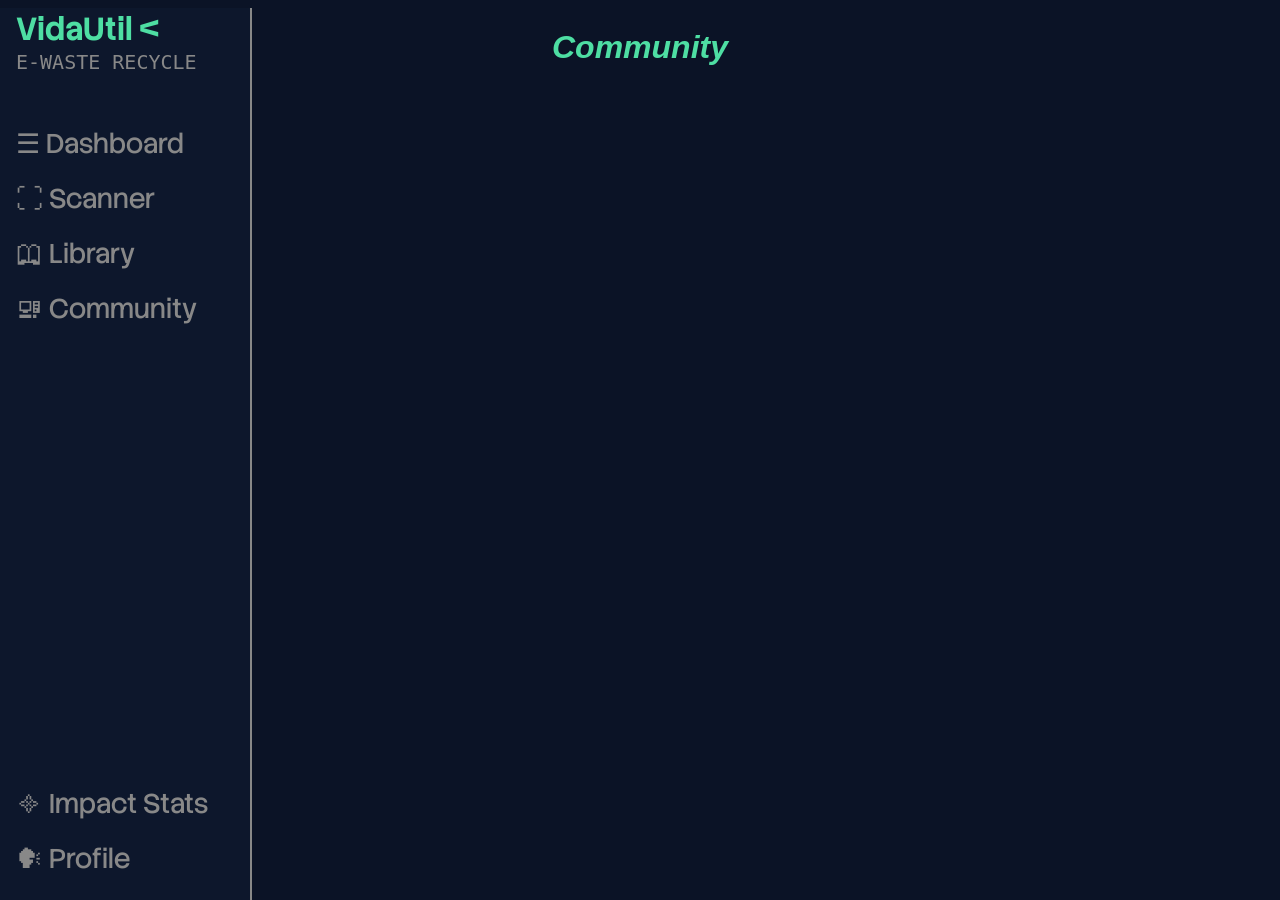
<file: community.html>
<!DOCTYPE html>
<html lang="en">
<head>
    <meta charset="UTF-8">
    <meta name="viewport" content="width=device-width, initial-scale=1.0">
    <title>E-Waste - Community</title>
    <link rel="stylesheet" href="style/style.css">
    <link rel="preconnect" href="https://fonts.googleapis.com">
    <link rel="preconnect" href="https://fonts.gstatic.com" crossorigin>
    <link href="https://fonts.googleapis.com/css2?family=Stack+Sans+Headline:wght@200..700&display=swap" rel="stylesheet">
</head>
<body>
<aside>
    <div id="logo">
        <h2 id="toggle-sidebar" style="cursor: pointer; user-select: none;">VidaUtil &lt;</h2>
        <p>E-WASTE RECYCLE</p>
    </div>
    <a id="dash" href="dashboard.html">☰ <span class="nav-text">Dashboard</span></a>
    <a id="scan" href="scanner.html">⛶ <span class="nav-text">Scanner</span></a>
    <a id="lib" href="library.html">🕮 <span class="nav-text">Library</span></a>
    <a id="com" href="community.html">🖳 <span class="nav-text">Community</span></a>
    <span class="baixo">
        <div id="bottom">
            <a id="impact" href="impact.html">᯽ <span class="nav-text">Impact Stats</span></a>
            <a id="profile" href="profile.html">🗣 <span class="nav-text">Profile</span></a>
        </div>
    </span>
</aside>

    <main>
        <h1>Community</h1>

        <div id="painel-postagem" style="display: none; background-color: rgb(13, 23, 44); padding: 20px; border-radius: 8px; margin-bottom: 30px; width: 80%; max-width: 600px; border: 1px solid rgb(78,222,163);">
            <h2 style="color: rgb(78,222,163); margin-top: 0;">New Post</h2>
            <input type="text" id="titulo-post" placeholder="Title" style="width: 100%; padding: 10px; margin-bottom: 10px; box-sizing: border-box; background: rgb(11,19,38); color: white; border: 1px solid gray; border-radius: 4px;">
            <textarea id="conteudo-post" placeholder="Content..." rows="4" style="width: 100%; padding: 10px; margin-bottom: 10px; box-sizing: border-box; background: rgb(11,19,38); color: white; border: 1px solid gray; resize: vertical; border-radius: 4px; font-family: sans-serif;"></textarea>
            
            <div style="margin-bottom: 15px; text-align: left; font-family: sans-serif;">
                <input type="file" id="imagem-post" style="color: rgb(gray); font-size: 0.9rem;">
            </div>

            <button onclick="postarMensagem()" style="padding: 10px 20px; background-color: rgb(78,222,163); color: rgb(13, 23, 44); border: none; font-weight: bold; cursor: pointer; border-radius: 4px;">Post!</button>
        </div>

        <div id="lista-postagens" style="width: 100%; display: flex; flex-direction: column; align-items: center;">
            </div>
    </main>

   <script type="module" src="scripts/firebase-db.js"></script>
    <script type="module" src="scripts/script.js"></script>
</body>
</html>
</file>
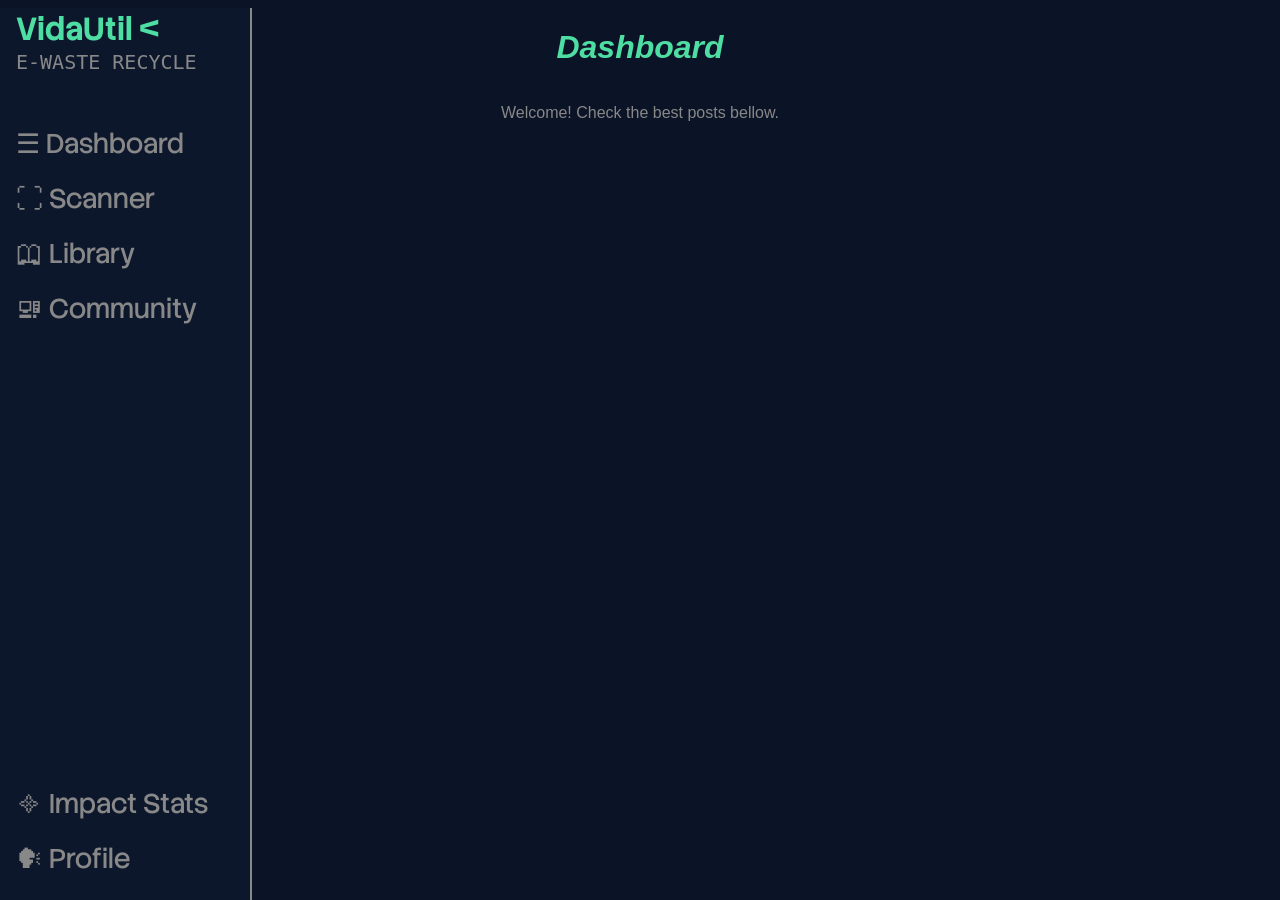
<file: dashboard.html>
<!DOCTYPE html>
<html lang="en">
<head>
    <meta charset="UTF-8">
    <meta name="viewport" content="width=device-width, initial-scale=1.0">
    <title>E-Waste - Dashboard</title>
    <link rel="stylesheet" href="style/style.css">
    <link rel="preconnect" href="https://fonts.googleapis.com">
    <link rel="preconnect" href="https://fonts.gstatic.com" crossorigin>
    <link href="https://fonts.googleapis.com/css2?family=Stack+Sans+Headline:wght@200..700&display=swap" rel="stylesheet">
</head>
<body>
   <aside>
    <div id="logo">
        <h2 id="toggle-sidebar" style="cursor: pointer; user-select: none;">VidaUtil &lt;</h2>
        <p>E-WASTE RECYCLE</p>
    </div>
    <a id="dash" href="dashboard.html">☰ <span class="nav-text">Dashboard</span></a>
    <a id="scan" href="scanner.html">⛶ <span class="nav-text">Scanner</span></a>
    <a id="lib" href="library.html">🕮 <span class="nav-text">Library</span></a>
    <a id="com" href="community.html">🖳 <span class="nav-text">Community</span></a>
    <span class="baixo">
        <div id="bottom">
            <a id="impact" href="impact.html">᯽ <span class="nav-text">Impact Stats</span></a>
            <a id="profile" href="profile.html">🗣 <span class="nav-text">Profile</span></a>
        </div>
    </span>
    </aside>

    <main>
        <h1>Dashboard</h1>
        <p style="color: rgb(136, 136, 136); margin-bottom: 30px; font-family: sans-serif;">
            Welcome! Check the best posts bellow.
        </p>
        
        <div id="melhores-postagens" style="width: 100%; display: flex; flex-direction: column; align-items: center;">
            </div>
    </main>

   <script type="module" src="scripts/firebase-db.js"></script>
    <script type="module" src="scripts/script.js"></script>
</body>
</html>
</file>
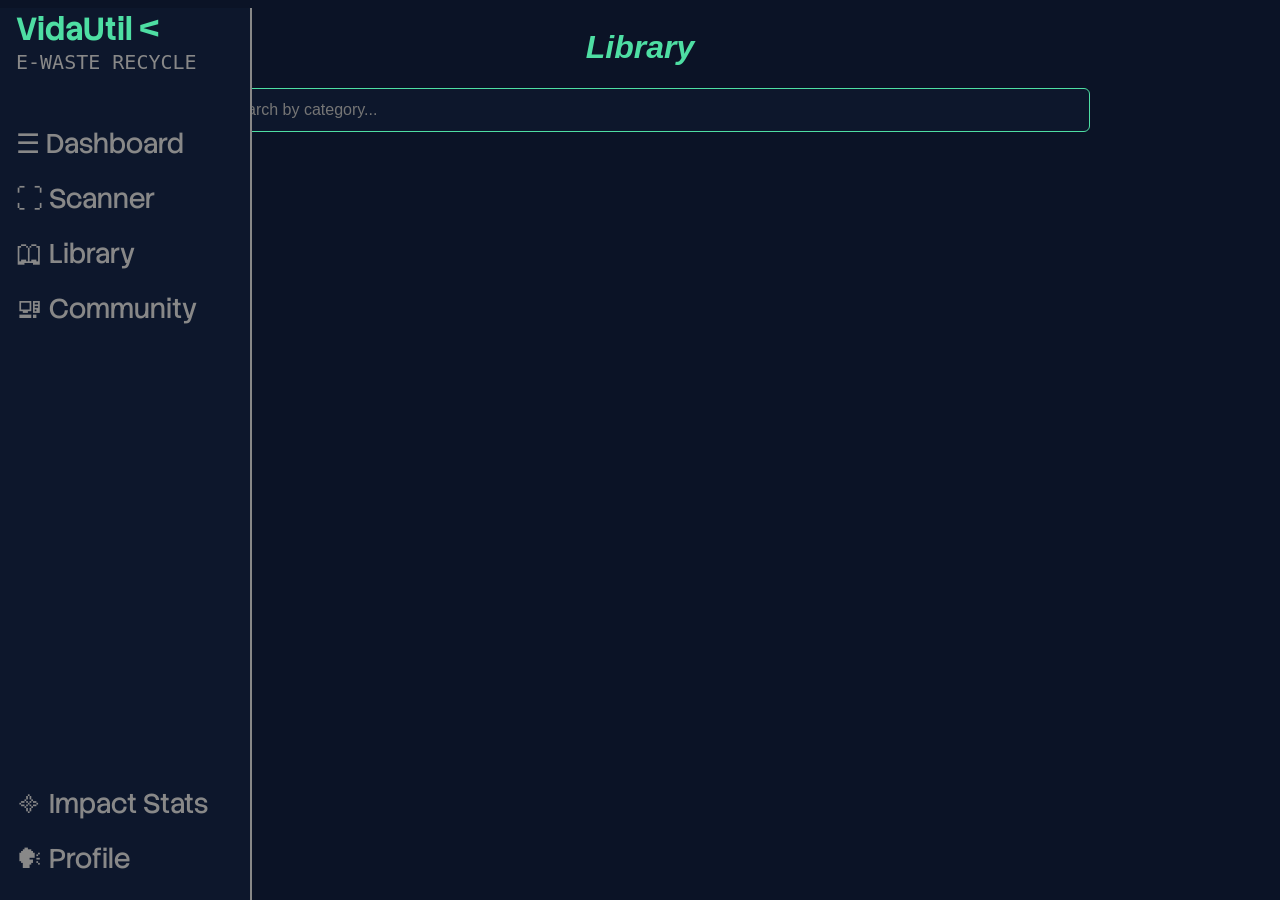
<file: library.html>
<!DOCTYPE html>
<html lang="en">
<head>
    <meta charset="UTF-8">
    <meta name="viewport" content="width=device-width, initial-scale=1.0">
    <title>E-Waste</title>
    <link rel="stylesheet" href="style/style.css">
    <link rel="preconnect" href="https://fonts.googleapis.com">
    <link rel="preconnect" href="https://fonts.gstatic.com" crossorigin>
    <link href="https://fonts.googleapis.com/css2?family=Stack+Sans+Headline:wght@200..700&display=swap" rel="stylesheet">

</head>
<body>

    <aside>
    <div id="logo">
        <h2 id="toggle-sidebar" style="cursor: pointer; user-select: none;">VidaUtil &lt;</h2>
        <p>E-WASTE RECYCLE</p>
    </div>
    <a id="dash" href="dashboard.html">☰ <span class="nav-text">Dashboard</span></a>
    <a id="scan" href="scanner.html">⛶ <span class="nav-text">Scanner</span></a>
    <a id="lib" href="library.html">🕮 <span class="nav-text">Library</span></a>
    <a id="com" href="community.html">🖳 <span class="nav-text">Community</span></a>
    <span class="baixo">
        <div id="bottom">
            <a id="impact" href="impact.html">᯽ <span class="nav-text">Impact Stats</span></a>
            <a id="profile" href="profile.html">🗣 <span class="nav-text">Profile</span></a>
        </div>
    </span>
    </aside>

   <main>
    <h1>Library</h1>
    
    <div id="painel-admin-library" style="display: none; background-color: rgb(13, 23, 44); padding: 20px; border-radius: 8px; margin-bottom: 30px; width: 80%; max-width: 600px; border: 1px solid rgb(78,222,163);">
        <h2 style="color: rgb(78,222,163); margin-top: 0;">Add New Video</h2>
        <input type="text" id="titulo-video" placeholder="Video Title" style="width: 100%; padding: 10px; margin-bottom: 10px; box-sizing: border-box; background: rgb(11,19,38); color: white; border: 1px solid gray; border-radius: 4px;">
        <input type="text" id="categoria-video" placeholder="Category (Ex: Arduino, Automation, Linux)" style="width: 100%; padding: 10px; margin-bottom: 10px; box-sizing: border-box; background: rgb(11,19,38); color: white; border: 1px solid gray; border-radius: 4px;">
        <input type="text" id="url-video" placeholder="YouTube Link" style="width: 100%; padding: 10px; margin-bottom: 15px; box-sizing: border-box; background: rgb(11,19,38); color: white; border: 1px solid gray; border-radius: 4px;">
        
        <button onclick="adicionarVideo()" style="padding: 10px 20px; background-color: rgb(78,222,163); color: rgb(13, 23, 44); border: none; font-weight: bold; cursor: pointer; border-radius: 4px;">Upload Video</button>
    </div>

    <div style="width: 80%; max-width: 900px; margin-bottom: 25px;">
        <input type="text" id="buscar-categoria" oninput="renderizarVideos()" placeholder="🔍 Search by category..." style="width: 100%; padding: 12px; box-sizing: border-box; background: rgb(13, 23, 44); color: white; border: 1px solid rgb(78,222,163); border-radius: 6px; font-size: 1rem;">
    </div>

    <div id="grid-videos" style="width: 80%; max-width: 900px; display: grid; grid-template-columns: repeat(auto-fill, minmax(250px, 1fr)); gap: 20px; margin-bottom: 40px;">
    </div>
    </main>

   <script type="module" src="scripts/firebase-db.js"></script>
    <script type="module" src="scripts/script.js"></script>
</body>
</html>
</file>
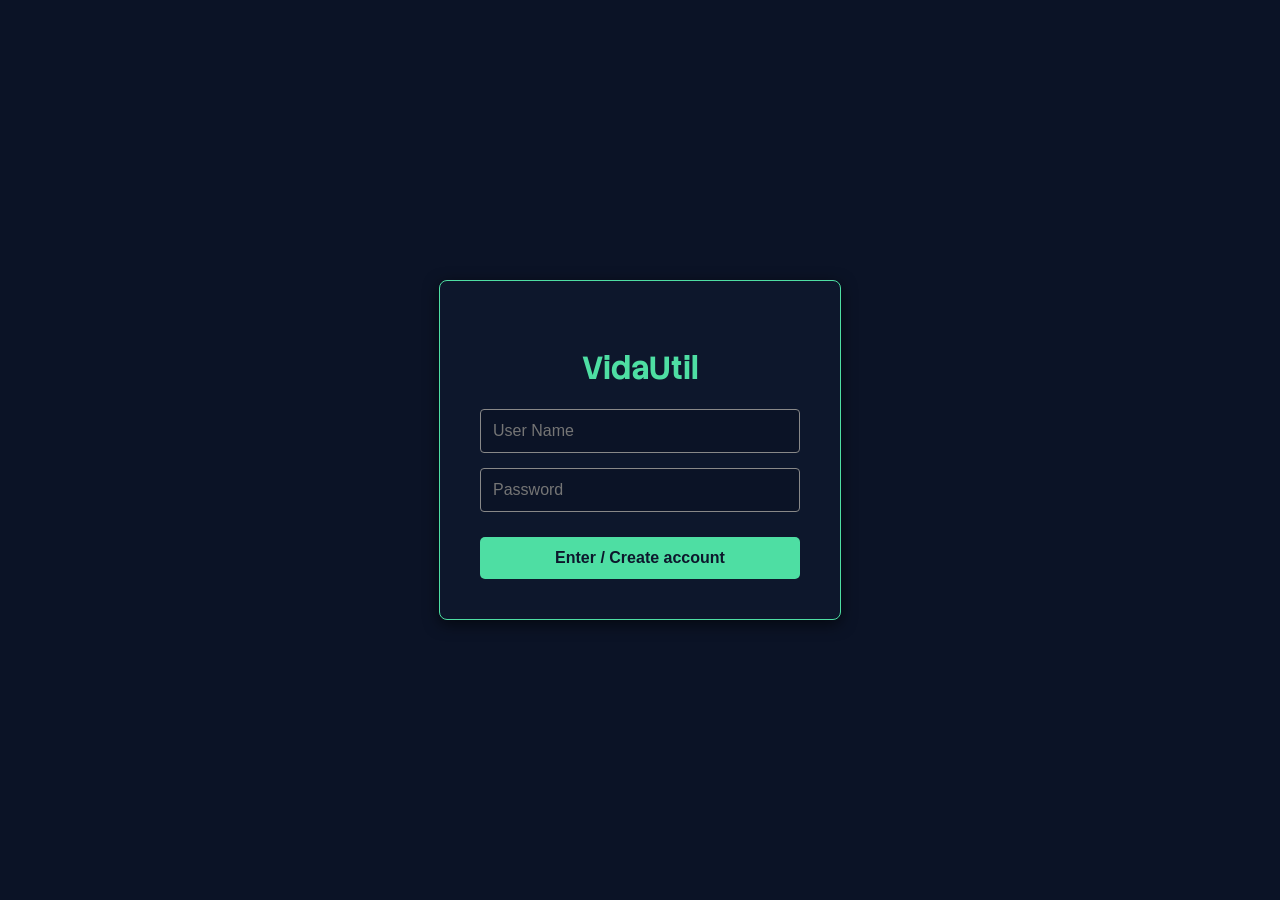
<file: login.html>
<!DOCTYPE html>
<html lang="en">
<head>
    <meta charset="UTF-8">
    <meta name="viewport" content="width=device-width, initial-scale=1.0">
    <title>E-Waste - Login</title>
    <link rel="stylesheet" href="style/style.css">
    <link href="https://fonts.googleapis.com/css2?family=Stack+Sans+Headline:wght@200..700&display=swap" rel="stylesheet">
    <style>
        body {
            background-image: url('');
            background-size: cover;
            background-position: center;
            background-repeat: no-repeat;
            height: 100vh;
            margin: 0;
            display: flex;
            justify-content: center;
            align-items: center;
            background-color: rgb(11,19,38); 
        }
        
        .login-box {
            background-color: rgb(13, 23, 44);
            padding: 40px;
            border-radius: 8px;
            box-shadow: 0px 4px 15px rgba(0, 0, 0, 0.6);
            border: 1px solid rgb(78,222,163);
            display: flex;
            flex-direction: column;
            align-items: center;
            width: 320px;
            font-family: sans-serif;
        }

        .login-box h2 {
            color: rgb(78,222,163);
            margin-bottom: 20px;
            font-family: 'Stack Sans Headline', sans-serif;
            font-size: 2rem;
        }

        .login-box input {
            width: 100%;
            padding: 12px;
            margin-bottom: 15px;
            box-sizing: border-box;
            background: rgb(11,19,38);
            color: white;
            border: 1px solid rgb(136, 136, 136);
            border-radius: 4px;
            font-size: 1rem;
        }

        .login-box input:focus {
            outline: none;
            border-color: rgb(78,222,163);
        }

        .login-box button {
            width: 100%;
            padding: 12px;
            background-color: rgb(78,222,163);
            color: rgb(13, 23, 44);
            border: none;
            font-weight: bold;
            cursor: pointer;
            border-radius: 5px;
            font-size: 1rem;
            margin-top: 10px;
        }

        .login-box button:hover {
            background-color: rgb(78, 222, 215);
        }
    </style>
</head>
<body>
    <div class="login-box">
        <h2>VidaUtil</h2>
        <form id="loginForm" onsubmit="fazerLogin(event)">
            <input type="text" id="login-nome" placeholder="User Name" required>
            <input type="password" id="login-senha" placeholder="Password" required>
            <button type="submit">Enter / Create account </button>
        </form>
    </div>

    <script type="module" src="scripts/firebase-db.js"></script>
    <script type="module" src="scripts/script.js"></script>
</body>
</html>
</file>
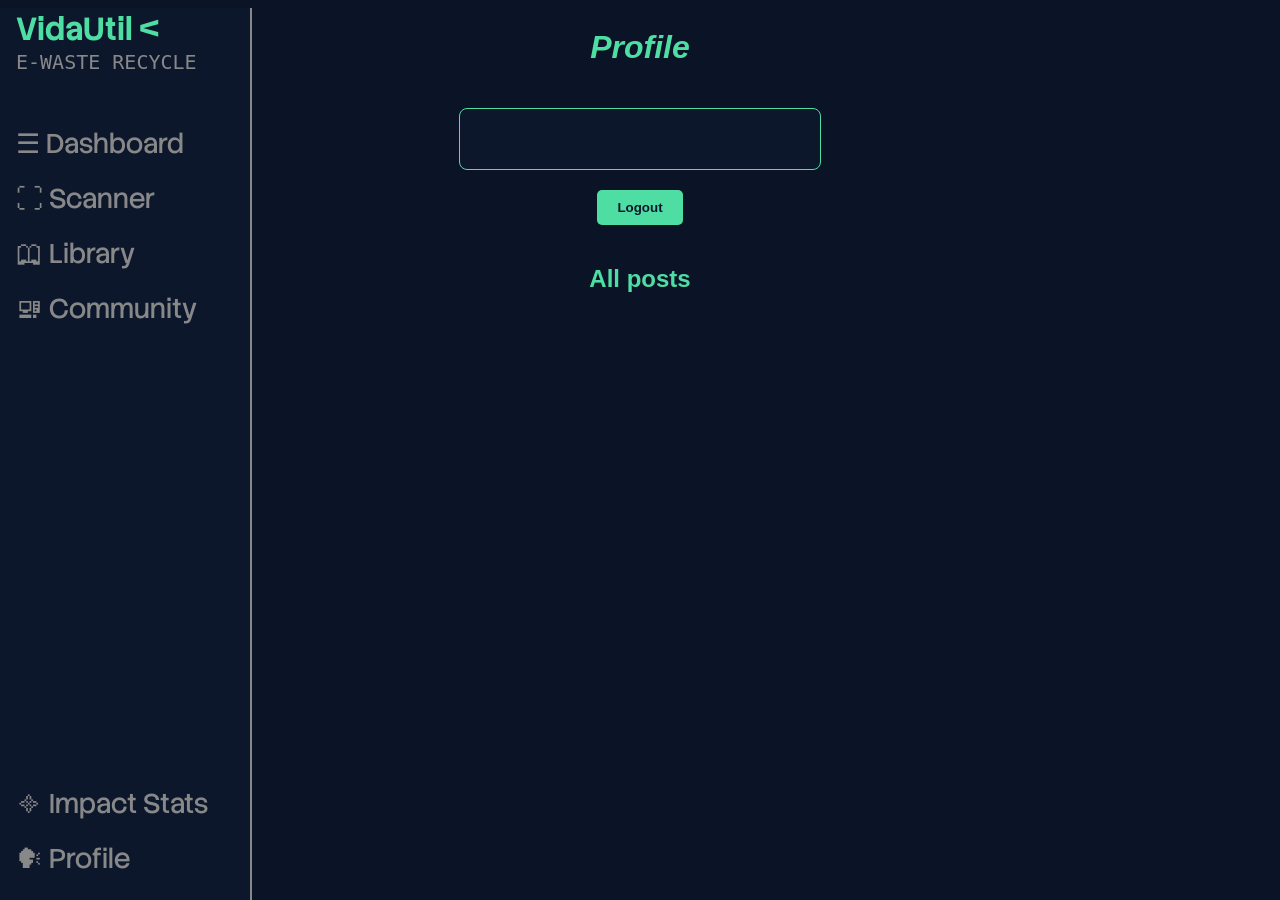
<file: profile.html>
<!DOCTYPE html>
<html lang="en">
<head>
    <meta charset="UTF-8">
    <meta name="viewport" content="width=device-width, initial-scale=1.0">
    <title>E-Waste - Profile</title>
    <link rel="stylesheet" href="style/style.css">
    <link rel="preconnect" href="https://fonts.googleapis.com">
    <link rel="preconnect" href="https://fonts.gstatic.com" crossorigin>
    <link href="https://fonts.googleapis.com/css2?family=Stack+Sans+Headline:wght@200..700&display=swap" rel="stylesheet">
</head>
<body>
   <aside>
    <div id="logo">
        <h2 id="toggle-sidebar" style="cursor: pointer; user-select: none;">VidaUtil &lt;</h2>
        <p>E-WASTE RECYCLE</p>
    </div>
    <a id="dash" href="dashboard.html">☰ <span class="nav-text">Dashboard</span></a>
    <a id="scan" href="scanner.html">⛶ <span class="nav-text">Scanner</span></a>
    <a id="lib" href="library.html">🕮 <span class="nav-text">Library</span></a>
    <a id="com" href="community.html">🖳 <span class="nav-text">Community</span></a>
    <span class="baixo">
        <div id="bottom">
            <a id="impact" href="impact.html">᯽ <span class="nav-text">Impact Stats</span></a>
            <a id="profile" href="profile.html">🗣 <span class="nav-text">Profile</span></a>
        </div>
    </span>
    </aside>

   <main>
        <h1>Profile</h1>
        <div id="info-usuario" style="background-color: rgb(13, 23, 44); padding: 30px; border-radius: 8px; margin-top: 20px; text-align: center; border: 1px solid rgb(78,222,163); min-width: 300px;">
        </div>
        <button onclick="fazerLogout()" style="margin-top: 20px; padding: 10px 20px; background-color: rgb(78,222,163); color: rgb(13, 23, 44); border: none; font-weight: bold; cursor: pointer; border-radius: 5px;">Logout</button>

        <h2 style="color: rgb(78,222,163); margin-top: 40px; font-family: sans-serif;">All posts</h2>
        <div id="posts-usuario" style="display: flex; flex-direction: column; align-items: center; margin-top: 15px; width: 100%;"></div>
    </main>

   <script type="module" src="scripts/firebase-db.js"></script>
    <script type="module" src="scripts/script.js"></script>
</body>
</html>
</file>
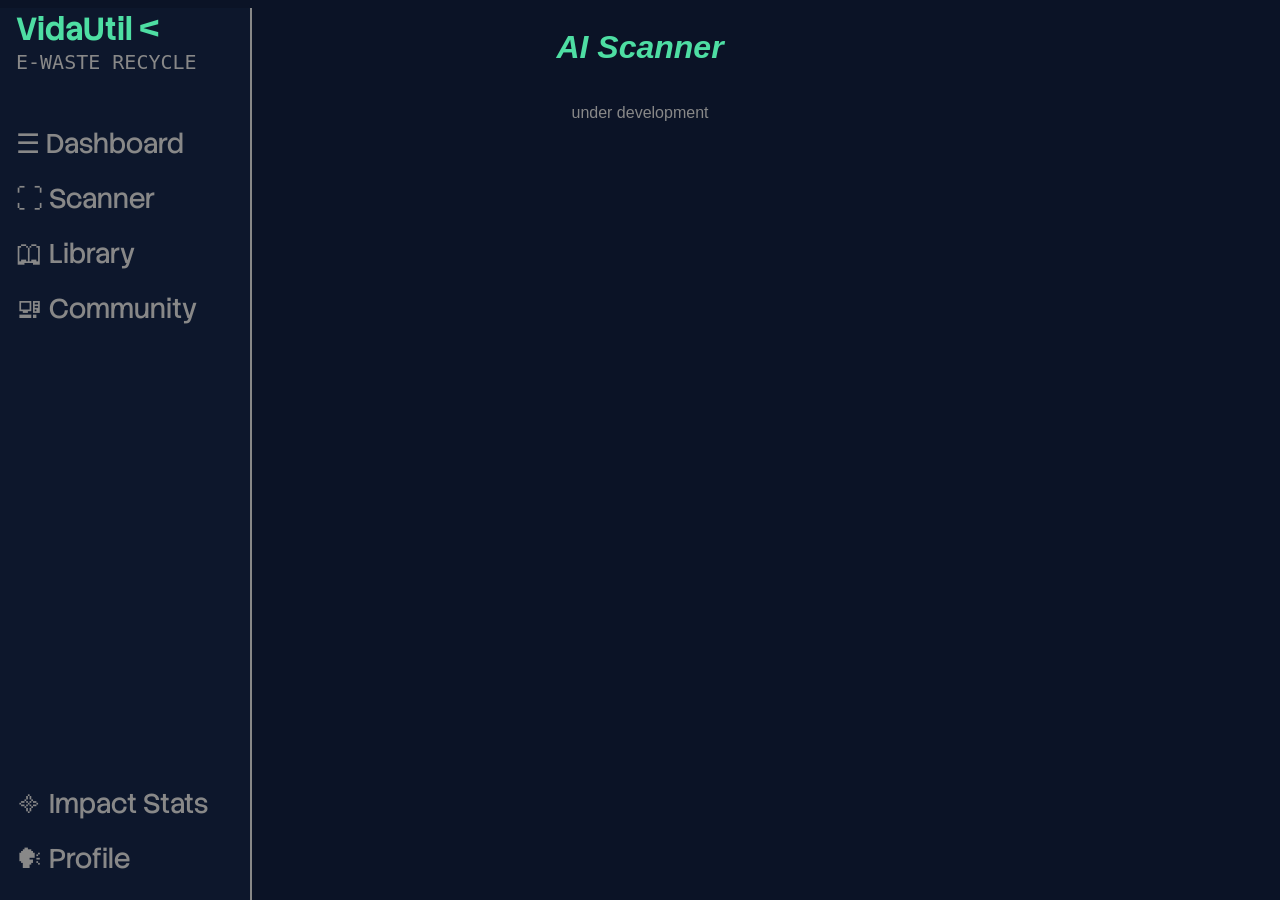
<file: scanner.html>
<!DOCTYPE html>
<html lang="en">
<head>
    <meta charset="UTF-8">
    <meta name="viewport" content="width=device-width, initial-scale=1.0">
    <title>E-Waste</title>
    <link rel="stylesheet" href="style/style.css">
    <link rel="preconnect" href="https://fonts.googleapis.com">
    <link rel="preconnect" href="https://fonts.gstatic.com" crossorigin>
    <link href="https://fonts.googleapis.com/css2?family=Stack+Sans+Headline:wght@200..700&display=swap" rel="stylesheet">

</head>
<body>

   <aside>
    <div id="logo">
        <h2 id="toggle-sidebar" style="cursor: pointer; user-select: none;">VidaUtil &lt;</h2>
        <p>E-WASTE RECYCLE</p>
    </div>
    <a id="dash" href="dashboard.html">☰ <span class="nav-text">Dashboard</span></a>
    <a id="scan" href="scanner.html">⛶ <span class="nav-text">Scanner</span></a>
    <a id="lib" href="library.html">🕮 <span class="nav-text">Library</span></a>
    <a id="com" href="community.html">🖳 <span class="nav-text">Community</span></a>
    <span class="baixo">
        <div id="bottom">
            <a id="impact" href="impact.html">᯽ <span class="nav-text">Impact Stats</span></a>
            <a id="profile" href="profile.html">🗣 <span class="nav-text">Profile</span></a>
        </div>
    </span>
</aside>

    <main>
    <h1>AI Scanner</h1>
    <p style="color: rgb(136, 136, 136); margin-bottom: 20px;">under development</p>

    <!-- <div id="chat-wrapper" style="width: 80%; max-width: 800px; background-color: rgb(13, 23, 44); border: 1px solid rgb(78,222,163); border-radius: 8px; display: flex; flex-direction: column; height: 65vh; font-family: sans-serif;">
        
        <div id="chat-history" style="flex: 1; padding: 20px; overflow-y: auto; display: flex; flex-direction: column; gap: 15px;">
            <div style="align-self: flex-start; background-color: rgb(11,19,38); border: 1px solid rgb(78,222,163); padding: 10px 15px; border-radius: 8px; color: white; max-width: 80%; line-height: 1.4;">
                <strong style="color: rgb(78,222,163);">VidaUtil.AI:</strong> Hello! Please attach an image of your component or describe it so I can help with proper disposal or suggest a way to reuse it.
            </div>
        </div>

        <div style="display: flex; gap: 10px; padding: 15px; background-color: rgb(11,19,38); border-top: 1px solid rgb(78,222,163); border-bottom-left-radius: 8px; border-bottom-right-radius: 8px;">
            <input type="file" id="chat-file-input" accept="image/*, .pdf, .txt" style="display: none;" onchange="anexarArquivoChat(event)">
            
            <label for="chat-file-input" style="background-color: rgb(13, 23, 44); border: 1px solid gray; color: white; padding: 10px 15px; border-radius: 4px; cursor: pointer; display: flex; align-items: center; justify-content: center; font-size: 1.2rem;" title="Anexar Arquivo">
                📎
            </label>

            <input type="text" id="chat-text-input" placeholder="Write something..." style="flex: 1; padding: 10px; background-color: rgb(13, 23, 44); color: white; border: 1px solid gray; border-radius: 4px; outline: none;">

            <button onclick="enviarMensagemChat()" style="background-color: rgb(78,222,163); color: rgb(13, 23, 44); border: none; padding: 10px 20px; border-radius: 4px; font-weight: bold; cursor: pointer;">
                Send
            </button>
        </div>
    </div> -->
</main>

    <script type="module" src="scripts/firebase-db.js"></script>
    <script type="module" src="scripts/script.js"></script>
    <script src="https://cdn.botpress.cloud/webchat/v3.6/inject.js"></script>
    <script src="https://files.bpcontent.cloud/2026/06/11/13/20260611134019-HD0Q4VBN.js" defer></script>
</body>
</html>
</file>
<file: style/style.css>
body{
    background-color: rgb(11,19,38);
    color: rgb(78,222,163);
}

main{
    color:white;
    align-items: center;
    display: flex;
    flex-direction: column;
    font-family: sans-serif;

}

main h1{
    font-style: italic;
    color:rgb(78,222,163);
}

aside{
    box-sizing: border-box;
    box-shadow: 2px 0px 0px 0px rgb(136, 136, 136);
    background-color: rgb(13, 23, 44);
    color: rgb(136, 136, 136);
    font-family: 'Stack Sans Headline', sans-serif;
    font-size: 1.7rem;
    display: flex;
    position: fixed;
    justify-content: flex-start;
    height: 100%;
    left: 0;
    gap: 20px;
    flex-direction: column;
    align-items: left;
    padding: 0rem 1rem 2rem;
    width: 250px;
}

aside a,a:visited{
    color:inherit;
    text-decoration: none;
}


aside a:hover{
    background-color: rgb(78, 222, 215);
    color: rgb(13, 23, 44);
    border-radius: 2px;
    padding: 0rem 1rem 0rem 0.2rem;
}

aside #logo{
    display: flex;
    flex-direction: column;
    align-items: left;
    text-align: left;
    justify-content: left;
    margin: 0 1rem 2rem 0;
}

aside #logo h2{
    color: rgb(78,222,163);
    font-size: 2rem;
    margin: 0;
    padding: 0;   
}

aside #logo h2:hover{
    color:white;
}

aside #logo p{
    font-size: 1.25rem;
    font-family: roboto, monospace, sans-serif;
    font-style: bold;
    color: rgb(136, 136, 136);
    margin: 0;
    padding: 0;
}

aside .baixo{
    margin-top: auto;
    
}



/* 0-0-0-0-0-0-0-0-0-0-0-0-0-0-0-0-0-0-0-0-0 */
aside {
    transition: width 0.3s ease, padding 0.3s ease !important;
}

aside.collapsed {
    width: 80px !important;
    padding: 0rem 0rem 2rem !important;
    align-items: center !important;
    overflow: hidden !important;
}

aside.collapsed #logo p,
aside.collapsed #newproject,
aside.collapsed .nav-text {
    display: none !important;
}

aside.collapsed #logo h2 {
    text-align: center !important;
    width: 100% !important;
    font-size: 1.7rem !important;
}

aside.collapsed #logo h2:hover{
    color:white;
}

#bottom {
    display: flex;
    flex-direction: column;
    gap: 20px;
    width: 100%;
}

aside.collapsed #bottom {
    align-items: center !important;
}

body.sidebar-collapsed main {
    margin-left: 80px !important;
    transition: margin-left 0.3s ease !important;
}

.video-card:hover {
    transform: translateY(-5px);
    box-shadow: 0px 8px 15px rgba(78, 222, 163, 0.2);
}
</file>
